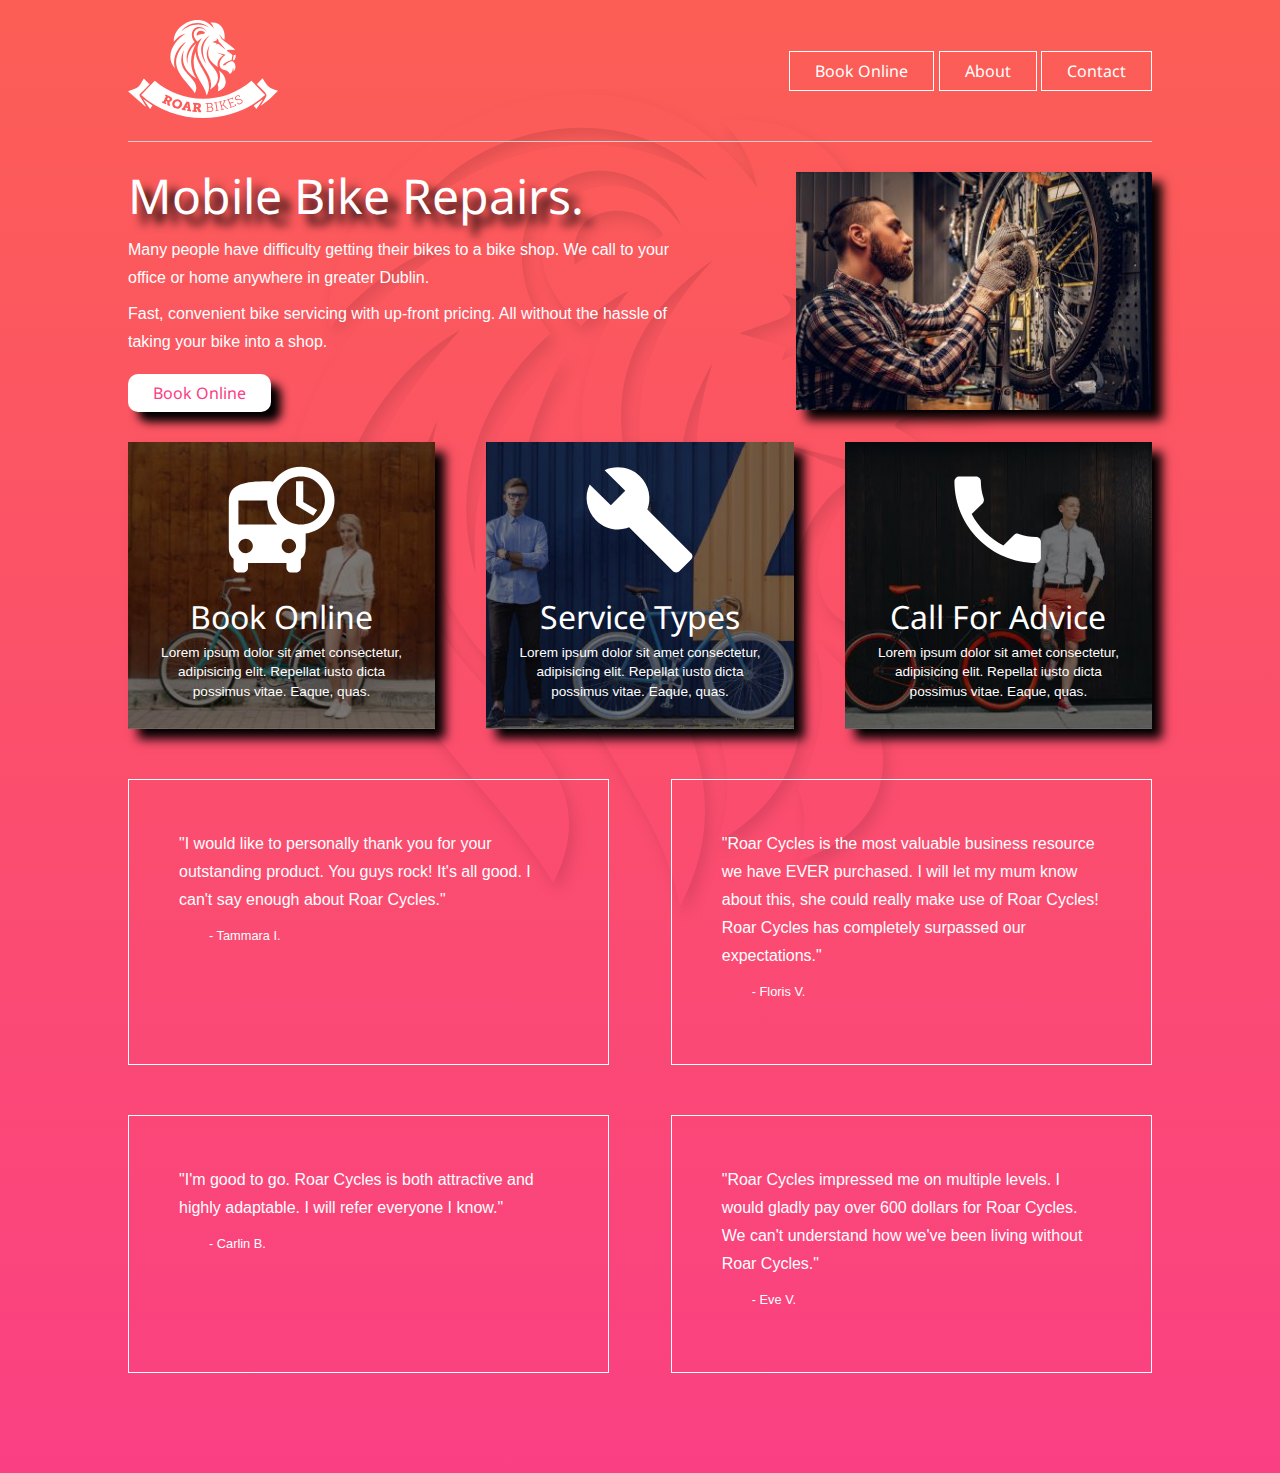
<file: index.html>
<!DOCTYPE html>
<html lang="en">
<head>
    <meta charset="UTF-8">
    <meta name="viewport" content="width=device-width, initial-scale=1.0">
    <title>Roar Cycle - Bike Repairs in India</title>
    <link rel="stylesheet" href="css-reset.css">
    <link rel="stylesheet" href="style.css">
    <link href="https://fonts.googleapis.com/css2?family=Noto+Sans:wght@900&display=swap" rel="stylesheet">
</head>
<body>
    <div class="container">
        <header>
            <div class="logo">
                <a href="index.html">
                    <img src="./images/logo-roar-bikes.svg" alt="logo for bike repair shop">
                </a>
            </div>
            <nav>
                <div class="navbutton">
                    <a href="#" >Book Online</a>
                    <div class="dropdown-box">
                        <div class="navbutton"><a href="#">Onsite Service</a></div>
                        <div class="navbutton"><a href="#">Parts Delivery</a></div>
                        <div class="navbutton"><a href="#">Request Callback</a></div>
                    </div>
                </div>
                <div class="navbutton">
                    <a href="#">About</a>
                </div>
                <div class="navbutton">
                    <a href="contactus.html">Contact</a>
                </div>
            </nav>
        </header>
        <main>
            <div class="herosbox1">
                <h1 class="pads-down">Mobile Bike Repairs.</h1>
                <p>Many people have difficulty getting their bikes to a bike shop. 
                    We call to your office or home anywhere in greater Dublin. 
                </p>
                <p>Fast, convenient bike servicing with up-front pricing. 
                    All without the hassle of taking your bike into a shop.
                    </p>
                    <a href="bookonline.html" class="mybutton" style="padding: 11px 25px;">Book Online</a> 
            </div>
            <div class="herosbox2">
                <img src="./images/image-bike-repair-service.jpg" alt="">
            </div>
        </main>
        <div class="cards">
            <div class="cards1">
                <a href="">
                    <img src="/images/icon1-delivery.png" alt="">
                    <h2>Book Online</h2>
                    <p>Lorem ipsum dolor sit amet consectetur, adipisicing elit. Repellat iusto dicta possimus vitae. Eaque, quas.</p>
                </a>
            </div>
            <div class="cards2">
                <a href="">
                    <img src="/images/icon2-wrench.png" alt="">
                    <h2>Service Types</h2>
                    <p>Lorem ipsum dolor sit amet consectetur, adipisicing elit. Repellat iusto dicta possimus vitae. Eaque, quas.</p>
                </a>
            </div>
            <div class="cards3">
                <a href="">
                    <img src="/images/icon3-phone.png" alt="">
                    <h2>Call For Advice</h2>
                    <p>Lorem ipsum dolor sit amet consectetur, adipisicing elit. Repellat iusto dicta possimus vitae. Eaque, quas.</p>
                </a>

            </div>
        </div>

        <div class="testimonials">
            <div class="tbox">
                <p>
                    "I would like to personally thank you for your outstanding product. You guys rock! It's all good. I can't
                    say enough about Roar Cycles."
                </p>
                <p>
                    - Tammara I.
                </p>
            </div>
            <div class="tbox">
                <p>
                    "Roar Cycles is the most valuable business resource we have EVER purchased. I will let my mum know about
                    this, she could really make use of Roar Cycles! Roar Cycles has completely surpassed our expectations."
                </p>
                <p>
                    - Floris V.
                </p>
            </div>
            <div class="tbox">
                <p>
                    "I'm good to go. Roar Cycles is both attractive and highly adaptable. I will refer everyone I know."
                </p>
                <p>
                    - Carlin B.
                </p>
            </div>
            <div class="tbox">
                <p>
                    "Roar Cycles impressed me on multiple levels. I would gladly pay over 600 dollars for Roar Cycles. We can't
                    understand how we've been living without Roar Cycles."
                </p>
                <p>
                    - Eve V.
                </p>
            </div>
        </div>

    </div>
</body>
</html>
</file>
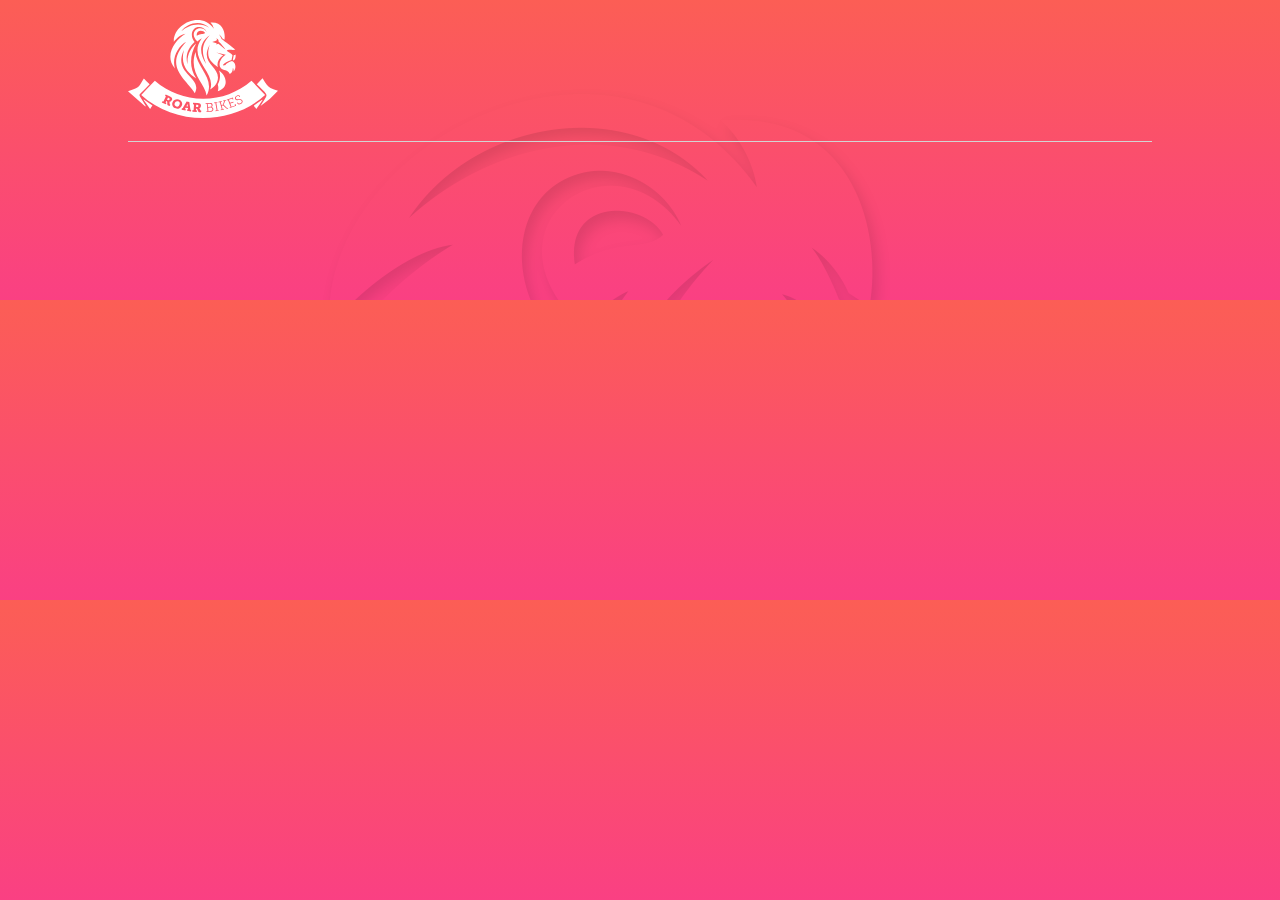
<file: bookonline.html>
<!DOCTYPE html>
<html lang="en">
<head>
    <meta charset="UTF-8">
    <meta name="viewport" content="width=device-width, initial-scale=1.0">
    <title>Document</title>
    <link rel="stylesheet" href="css-reset.css">
    <link rel="stylesheet" href="style.css">
    <link href="https://fonts.googleapis.com/css2?family=Noto+Sans:wght@900&display=swap" rel="stylesheet">
</head>
<body>
    <div class="container">
        <header>
            <div class="logo">
                <img src="./images/logo-roar-bikes.svg" alt="logo for bike repair shop">
            </div>
           
        </header>
    </div>
</body>
</html>
</file>
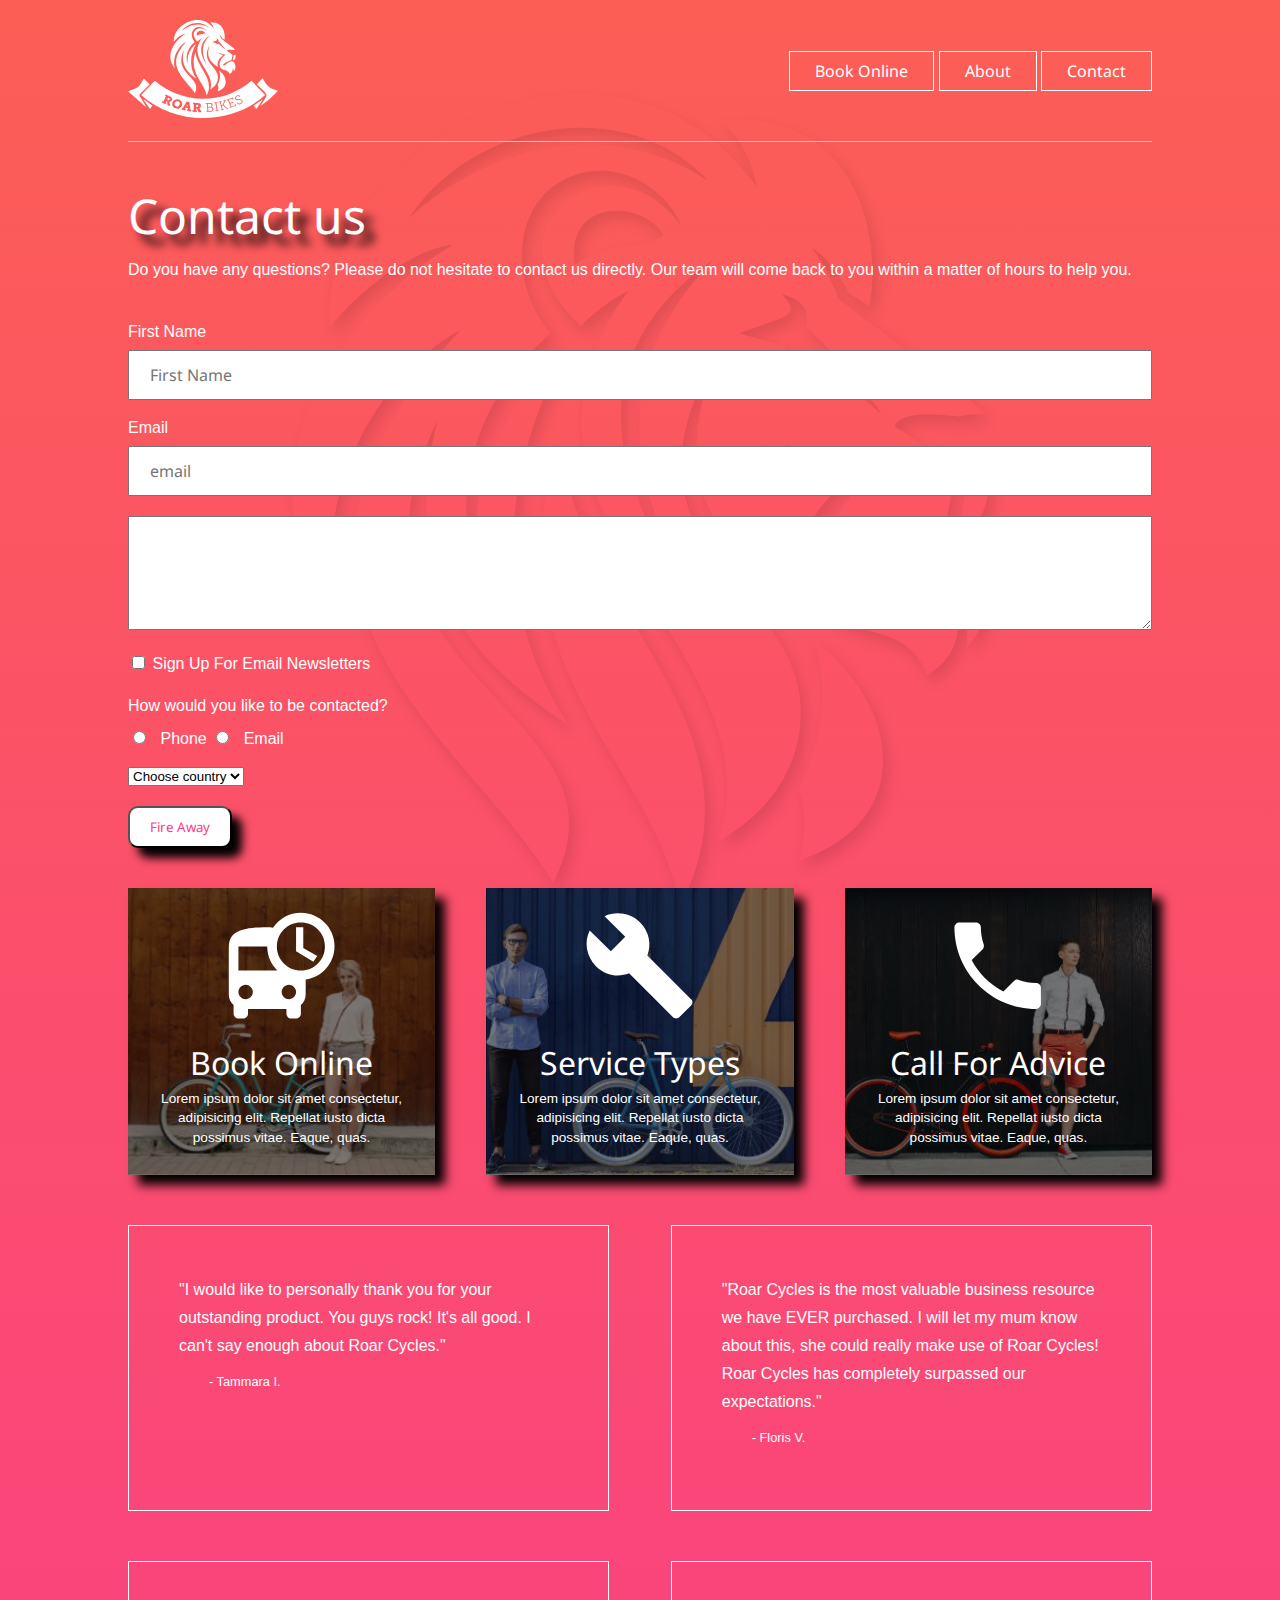
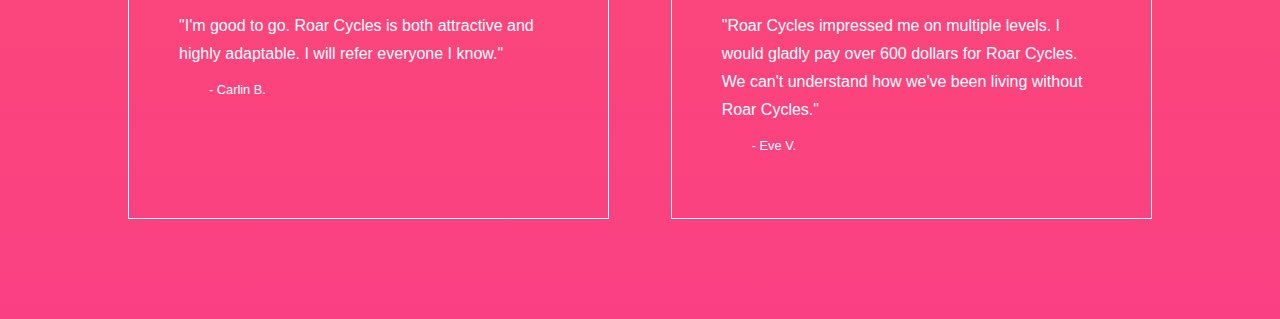
<file: contactus.html>
<!DOCTYPE html>
<html lang="en">
<head>
    <meta charset="UTF-8">
    <meta name="viewport" content="width=device-width, initial-scale=1.0">
    <title>Roar Cycle - Contact Us Details Address Phone</title>
    <link rel="stylesheet" href="css-reset.css">
    <link rel="stylesheet" href="style.css">
    <link href="https://fonts.googleapis.com/css2?family=Noto+Sans:wght@900&display=swap" rel="stylesheet">
</head>
<body>
    <div class="container">
        <header>
            <div class="logo">
                <a href="index.html"><img src="./images/logo-roar-bikes.svg" alt="logo for bike repair shop"></a>
            </div>
            <nav>
                <div class="navbutton">
                    <a href="#" >Book Online</a>
                    <div class="dropdown-box">
                        <div class="navbutton"><a href="#">Onsite Service</a></div>
                        <div class="navbutton"><a href="#">Parts Delivery</a></div>
                        <div class="navbutton"><a href="#">Request Callback</a></div>
                    </div>
                </div>
                <div class="navbutton">
                    <a href="#">About</a>
                </div>
                <div class="navbutton">
                    <a href="#">Contact</a>
                </div>
            </nav>
        </header>
        <div class="main2">
            <h1>Contact us</h1>
            <p>Do you have any questions? Please do not hesitate to contact us directly. Our team will come back to you within a matter of hours to help you.</p>

            <form action="mail.php" method="post">
                <div class="intuptWrapper">
                    <label for="name" class="newline">First  Name</label>
                    <input type="text" name="name" id="name" placeholder="First Name">
                </div>
                <div class="intuptWrapper">
                    <label for="email" class="newline">Email</label>
                    <input type="text" name="email" id="email" placeholder="email">
                </div>
                <div class="intuptWrapper">
                    <textarea name="message" id="message" cols="100" rows="4"></textarea>
                </div>
                <div class="intuptWrapper">
                    <input type="checkbox" name="email-sub" id="email-sub" value="yes-sign-me-up">
                    <label for="email-sub">Sign Up For Email Newsletters</label>
                </div>
                <div class="intuptWrapper">
                    <p>How would you like to be contacted?</p>
                    <input type="radio" name="contact-pref" id="phone" value="phone">
                    <label for="phone">Phone</label>
                    <input type="radio" name="contact-pref" id="email2" value="email">
                    <label for="email2">Email</label>
                </div>
                
                <div class="intuptWrapper">
                    <select name="country" id="country">
                        <option value="India">Choose country</option>
                        <option value="India">India</option>
                        <option value="UK">UK</option>
                        <option value="US">US</option>
                        <option value="SL">SL</option>
                    </select>
                </div>

                <input class="mybutton" type="submit" value="Fire Away">

            </form>

        </div>
  
        <div class="cards">
            <div class="cards1">
                <a href="">
                    <img src="/images/icon1-delivery.png" alt="">
                    <h2>Book Online</h2>
                    <p>Lorem ipsum dolor sit amet consectetur, adipisicing elit. Repellat iusto dicta possimus vitae. Eaque, quas.</p>
                </a>
            </div>
            <div class="cards2">
                <a href="">
                    <img src="/images/icon2-wrench.png" alt="">
                    <h2>Service Types</h2>
                    <p>Lorem ipsum dolor sit amet consectetur, adipisicing elit. Repellat iusto dicta possimus vitae. Eaque, quas.</p>
                </a>
            </div>
            <div class="cards3">
                <a href="">
                    <img src="/images/icon3-phone.png" alt="">
                    <h2>Call For Advice</h2>
                    <p>Lorem ipsum dolor sit amet consectetur, adipisicing elit. Repellat iusto dicta possimus vitae. Eaque, quas.</p>
                </a>

            </div>
        </div>

        <div class="testimonials">
            <div class="tbox">
                <p>
                    "I would like to personally thank you for your outstanding product. You guys rock! It's all good. I can't
                    say enough about Roar Cycles."
                </p>
                <p>
                    - Tammara I.
                </p>
            </div>
            <div class="tbox">
                <p>
                    "Roar Cycles is the most valuable business resource we have EVER purchased. I will let my mum know about
                    this, she could really make use of Roar Cycles! Roar Cycles has completely surpassed our expectations."
                </p>
                <p>
                    - Floris V.
                </p>
            </div>
            <div class="tbox">
                <p>
                    "I'm good to go. Roar Cycles is both attractive and highly adaptable. I will refer everyone I know."
                </p>
                <p>
                    - Carlin B.
                </p>
            </div>
            <div class="tbox">
                <p>
                    "Roar Cycles impressed me on multiple levels. I would gladly pay over 600 dollars for Roar Cycles. We can't
                    understand how we've been living without Roar Cycles."
                </p>
                <p>
                    - Eve V.
                </p>
            </div>
        </div>

    </div>
</body>
</html>
</file>
<file: style.css>
html{
    background-image: linear-gradient(#FC5E55 ,#FA4083);
}

body{
    background-image: url(images/image-lion-background.png);
    background-position: top center;
    background-repeat: no-repeat;
    font-family: Arial, Helvetica, sans-serif;
    color: white;
}

a{
    color: white;
    text-decoration: none;
}

.container{
    width: 1024px;
    min-height: 300px;
    margin-left: auto;
    margin-right: auto;
}

header{
    min-height: 100px;
    display: flex;
    justify-content: space-between;
    align-items: center;
    padding-top: 20px;
    padding-bottom: 20px;
    border-bottom: 1px solid lightgray;
}
main{
    min-height: 300px;
    display: flex;
    align-items: center;
}
.main2{
    min-height: 300px;
    padding-top: 50px;
}
.cards{
    display: flex;
    justify-content: space-between;
    text-align: center;
}   

.cards1{
    background-image: url(images/image-background-card1.jpg);
    background-size: cover;
    background-position: bottom;
    min-height: 250px;
    width: 30%;
    box-shadow: 10px 10px 10px black;

}
.cards2{
    background-image: url(images/image-background-card2.jpg);
    background-size: cover;
    background-position: bottom;
    min-height: 250px;
    width: 30%;
    box-shadow: 10px 10px 10px black;

}
.cards3{
    background-image: url(images/image-background-card3.jpg);
    background-size: cover;
    background-position: bottom;
    min-height: 250px;
    width: 30%;
    box-shadow: 10px 10px 10px black;

}

.herosbox1{
    flex: 2;
    padding-right: 100px;
}
.herosbox2{
    flex: 1;
}
h1{
    font-size: 3rem;
    /* font-family: 'Noto Serif Display', serif; */
    font-family: 'Noto Sans', sans-serif;
    margin-bottom: 1rem;
    text-shadow:10px 10px 10px black ;
}
h2{
    margin-top: 20px;
    font-size: 2rem;
    /* font-family: 'Noto Serif Display', serif; */
    font-family: 'Noto Sans', sans-serif;
    
}
/* .pads-down{
    padding-bottom: 10px;
} */
p{
    line-height: 1.75rem;
    margin-bottom: 0.5rem;
}

.cards1, .cards2, .cards3{
    padding: 20px 30px 20px 30px;
    box-sizing: border-box;
}

.cards p{
    font-size: 0.85rem;
    line-height: 1.2rem;
    margin-top: 10px;
}

.mybutton{
    background-color: white;
    color: #FA4083;
    font-family: 'Noto Sans', sans-serif;
    padding: 10px 20px;
    margin: top 20px;
    border-radius: 10px;
    box-shadow: 10px 10px 10px black;
}

a.mybutton{
    display: inline-block;
    margin-top: 10px;
}
.mybutton:hover{
    background-color: rgb(94, 255, 0);
    transition-duration: 1s;
}

.herosbox2 img{
    box-shadow: 10px 10px 10px black;
}

.navbutton{
    font-family: 'Noto Sans', sans-serif;
    padding: 11px 25px;
    border: 1px solid white;
    display :inline-block;
    position: relative;
}

.testimonials{
    display: flex;
    flex-wrap: wrap;
    justify-content: space-between;
    margin-bottom: 100px;
}

.tbox{
    width: 47%;
    padding: 50px;
    border: 1px solid white;
    box-sizing: border-box;
    margin-top: 50px;
}

.tbox p:last-of-type{
    font-size: 0.8rem;
    padding-left: 30px;
}

.dropdown-box{
    display: none;
    position: absolute;
    padding-top:20px;
    margin-left: -20px;
    text-align: center;
}
.navbutton:hover .dropdown-box{
    display: block;
}

.dropdown-box .navbutton{
    background-color: white;
    width: 120px;
}

.dropdown-box .navbutton a{
    color: #FA4083;
}

.intuptWrapper{
    margin-bottom: 20px;
}

input[type=text], input[type=email], textarea{
    padding: 12px 20px;
    width: 100%;
    font-family: 'Noto Sans', sans-serif;
    font-size: 1rem;
    box-sizing: border-box;
}

.newline{
    display: block;
    margin-bottom: 10px;
}
input[type=radio]{
    margin-right: 10px;
}

form{
    margin: 40px 0px;
}
</file>
